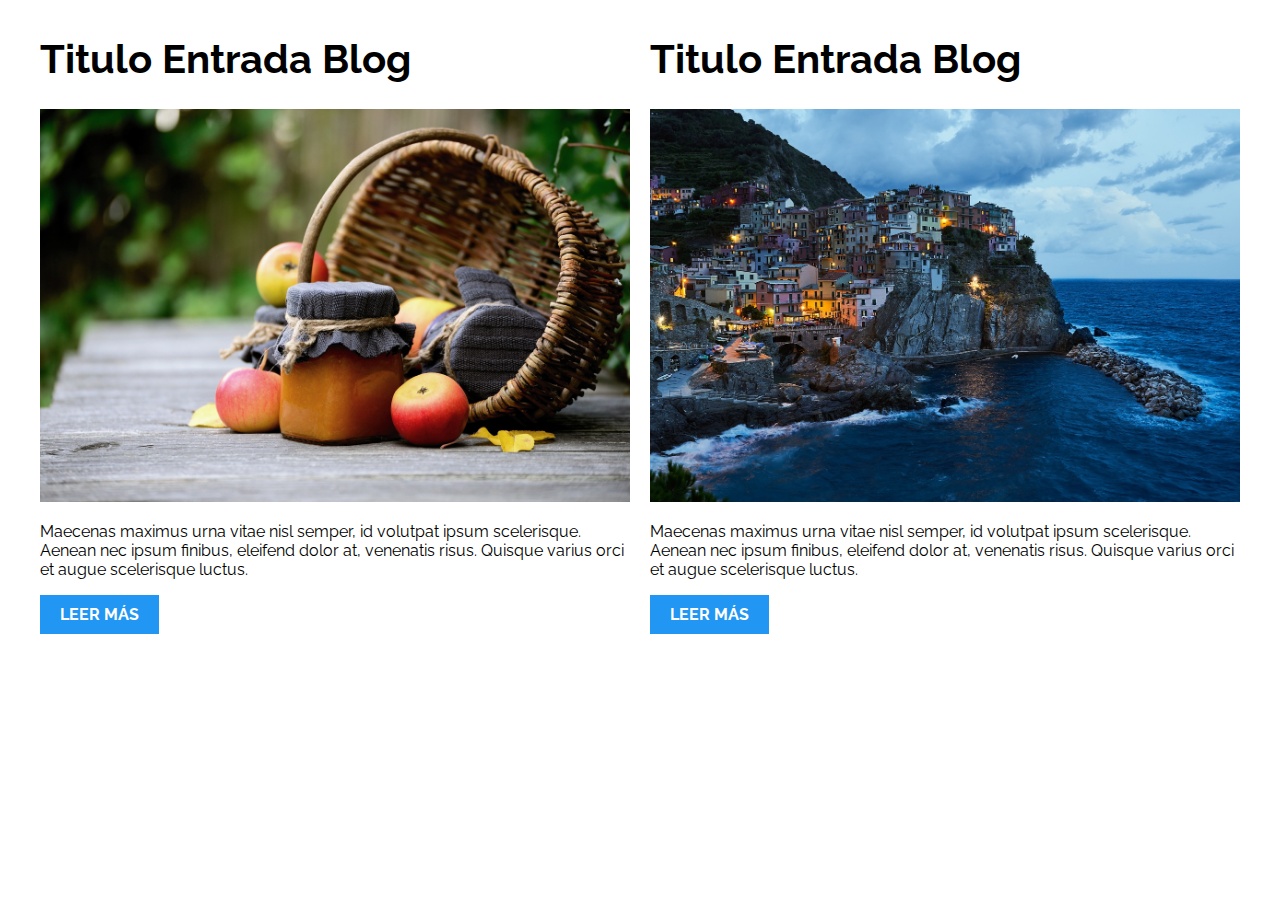
<file: 01-2columnas_iguales_css_grid/index.html>
<!DOCTYPE html>
<html>

<head>
    <meta charset="utf-8">
    <title>Patrones Responsive Web Design - 2 Columnas</title>
    <link rel="stylesheet" href="https://necolas.github.io/normalize.css/8.0.1/normalize.css">
    <link href="https://fonts.googleapis.com/css?family=Raleway:400,700,900" rel="stylesheet">
    <link rel="stylesheet" href="css/styles.css">
    <meta name="viewport" content="width=device-width, initial-scale=1">
</head>

<body>

    <div class="contenedor dos-col">
        <article class="entrada-blog">
            <h1>Titulo Entrada Blog</h1>
            <img src="img/imagen1.jpg">
            <p>Maecenas maximus urna vitae nisl semper, id volutpat ipsum scelerisque. Aenean nec ipsum finibus, eleifend dolor at, venenatis risus. Quisque varius orci et augue scelerisque luctus.</p>
            <a href="#">Leer más</a>
        </article>
        <article class="entrada-blog">
            <h1>Titulo Entrada Blog</h1>
            <img src="img/imagen2.jpg">
            <p>Maecenas maximus urna vitae nisl semper, id volutpat ipsum scelerisque. Aenean nec ipsum finibus, eleifend dolor at, venenatis risus. Quisque varius orci et augue scelerisque luctus.</p>
            <a href="#">Leer más</a>
        </article>
    </div>

</body>

</html>
</file>
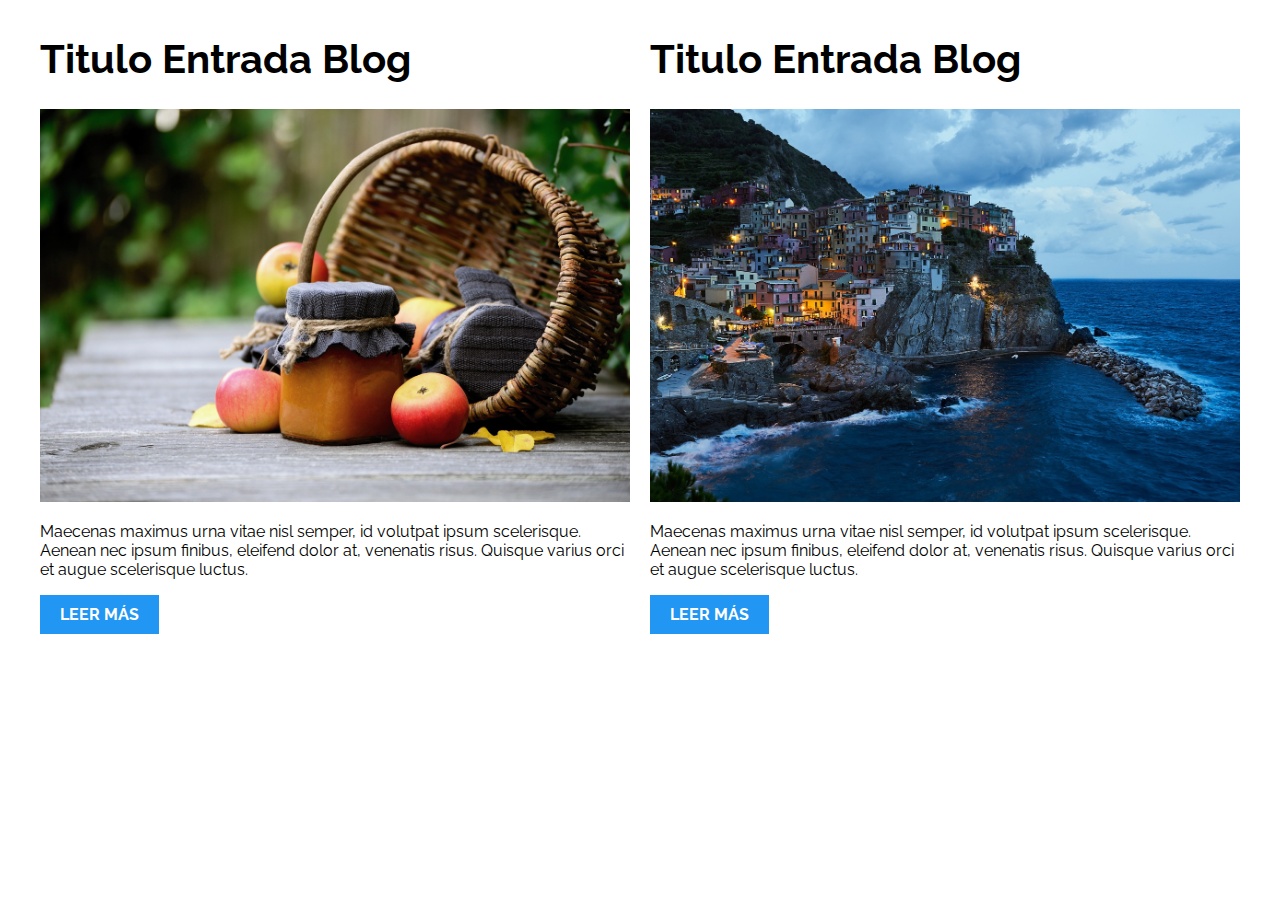
<file: 02-2columnas_iguales_flexbox/index.html>
<!DOCTYPE html>
<html>

<head>
    <meta charset="utf-8">
    <title>Patrones Responsive Web Design - 2 Columnas</title>
    <link rel="stylesheet" href="https://necolas.github.io/normalize.css/8.0.1/normalize.css">
    <link href="https://fonts.googleapis.com/css?family=Raleway:400,700,900" rel="stylesheet">
    <link rel="stylesheet" href="css/styles.css">
    <meta name="viewport" content="width=device-width, initial-scale=1">
</head>

<body>
    <div class="contenedor dos-col">
        <article class="entrada-blog">
            <h1>Titulo Entrada Blog</h1>
            <img src="img/imagen1.jpg">
            <p>Maecenas maximus urna vitae nisl semper, id volutpat ipsum scelerisque. Aenean nec ipsum finibus, eleifend dolor at, venenatis risus. Quisque varius orci et augue scelerisque luctus.</p>
            <a href="#">Leer más</a>
        </article>
        <article class="entrada-blog">
            <h1>Titulo Entrada Blog</h1>
            <img src="img/imagen2.jpg">
            <p>Maecenas maximus urna vitae nisl semper, id volutpat ipsum scelerisque. Aenean nec ipsum finibus, eleifend dolor at, venenatis risus. Quisque varius orci et augue scelerisque luctus.</p>
            <a href="#">Leer más</a>
        </article>
    </div>

</body>

</html>
</file>
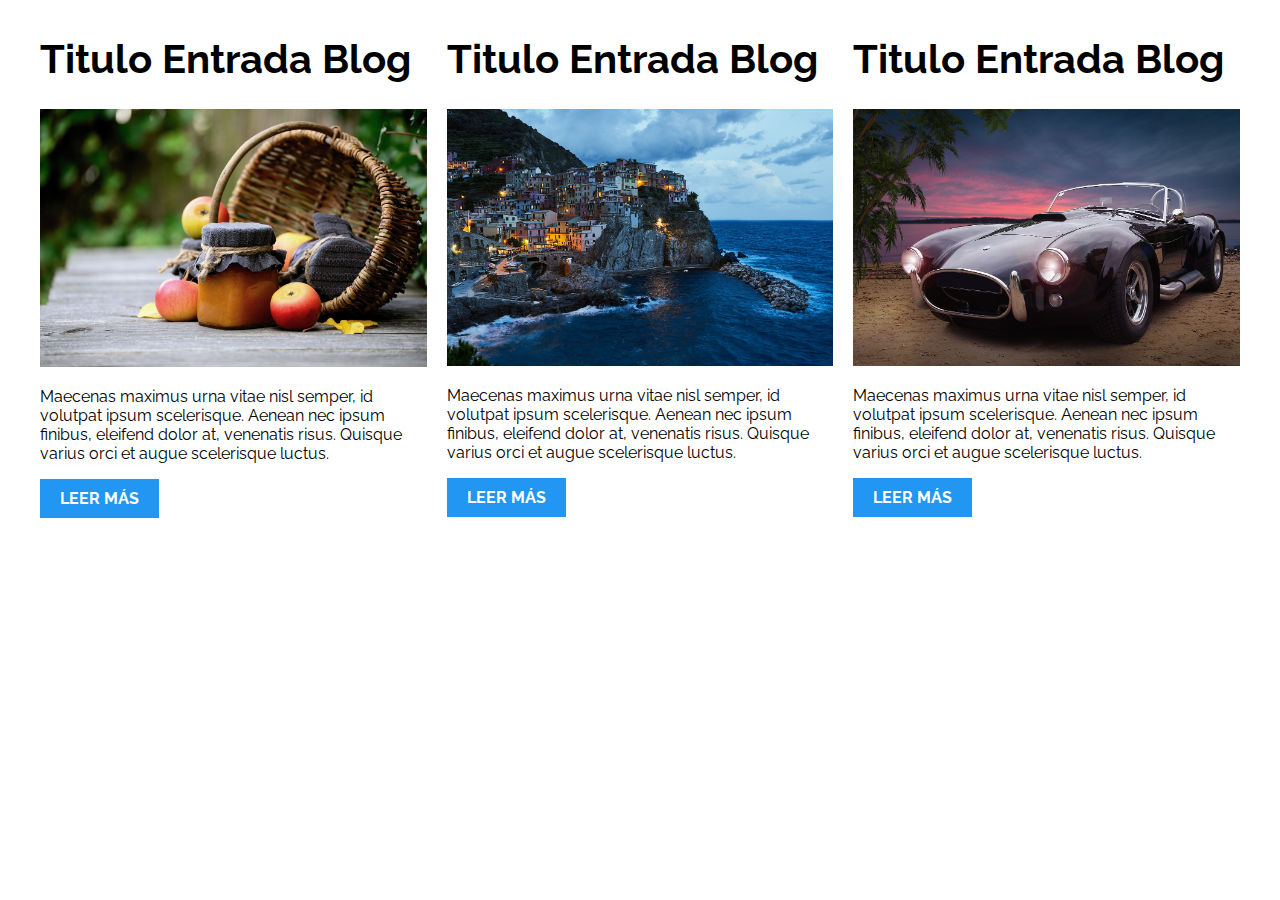
<file: 03-3columnas_iguales_css_grid/index.html>
<!DOCTYPE html>
<html>

<head>
    <meta charset="utf-8">
    <title>Patrones Responsive Web Design - 3 Columnas Iguales</title>
    <link rel="stylesheet" href="https://necolas.github.io/normalize.css/8.0.1/normalize.css">
    <link href="https://fonts.googleapis.com/css?family=Raleway:400,700,900" rel="stylesheet">
    <link rel="stylesheet" href="css/styles.css">
    <meta name="viewport" content="width=device-width, initial-scale=1">
</head>

<body>

    <div class="contenedor tres-cols">
        <article class="entrada-blog">
            <h1>Titulo Entrada Blog</h1>
            <img src="img/imagen1.jpg">
            <p>Maecenas maximus urna vitae nisl semper, id volutpat ipsum scelerisque. Aenean nec ipsum finibus, eleifend dolor at, venenatis risus. Quisque varius orci et augue scelerisque luctus.</p>
            <a href="#">Leer más</a>
        </article>

        <article class="entrada-blog">
            <h1>Titulo Entrada Blog</h1>
            <img src="img/imagen2.jpg">

            <p>Maecenas maximus urna vitae nisl semper, id volutpat ipsum scelerisque. Aenean nec ipsum finibus, eleifend dolor at, venenatis risus. Quisque varius orci et augue scelerisque luctus.</p>
            <a href="#">Leer más</a>
        </article>

        <article class="entrada-blog">
            <h1>Titulo Entrada Blog</h1>
            <img src="img/imagen3.jpg">

            <p>Maecenas maximus urna vitae nisl semper, id volutpat ipsum scelerisque. Aenean nec ipsum finibus, eleifend dolor at, venenatis risus. Quisque varius orci et augue scelerisque luctus.</p>
            <a href="#">Leer más</a>
        </article>
    </div>

</body>

</html>
</file>
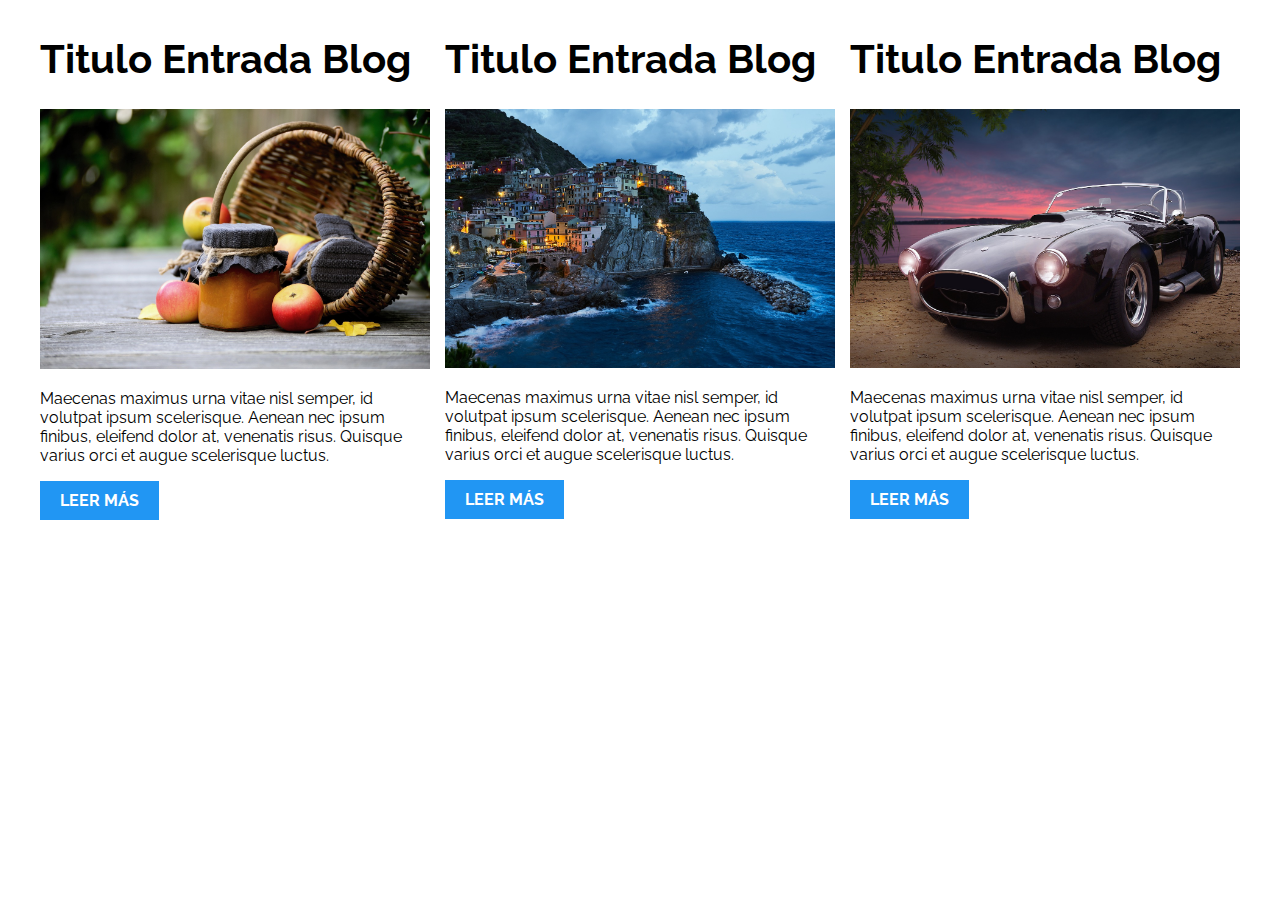
<file: 04-3columnas_iguales_flexbox/index.html>
<!DOCTYPE html>
<html>

<head>
    <meta charset="utf-8">
    <title>Patrones Responsive Web Design - 3 Columnas Iguales</title>
    <link rel="stylesheet" href="https://necolas.github.io/normalize.css/8.0.1/normalize.css">
    <link href="https://fonts.googleapis.com/css?family=Raleway:400,700,900" rel="stylesheet">
    <link rel="stylesheet" href="css/styles.css">
    <meta name="viewport" content="width=device-width, initial-scale=1">
</head>

<body>

    <div class="contenedor tres-col">
        <article class="entrada-blog">
            <h1>Titulo Entrada Blog</h1>
            <img src="img/imagen1.jpg">
            <p>Maecenas maximus urna vitae nisl semper, id volutpat ipsum scelerisque. Aenean nec ipsum finibus, eleifend dolor at, venenatis risus. Quisque varius orci et augue scelerisque luctus.</p>
            <a href="#">Leer más</a>
        </article>

        <article class="entrada-blog">
            <h1>Titulo Entrada Blog</h1>
            <img src="img/imagen2.jpg">

            <p>Maecenas maximus urna vitae nisl semper, id volutpat ipsum scelerisque. Aenean nec ipsum finibus, eleifend dolor at, venenatis risus. Quisque varius orci et augue scelerisque luctus.</p>
            <a href="#">Leer más</a>
        </article>

        <article class="entrada-blog">
            <h1>Titulo Entrada Blog</h1>
            <img src="img/imagen3.jpg">

            <p>Maecenas maximus urna vitae nisl semper, id volutpat ipsum scelerisque. Aenean nec ipsum finibus, eleifend dolor at, venenatis risus. Quisque varius orci et augue scelerisque luctus.</p>
            <a href="#">Leer más</a>
        </article>
    </div>
</body>

</html>
</file>
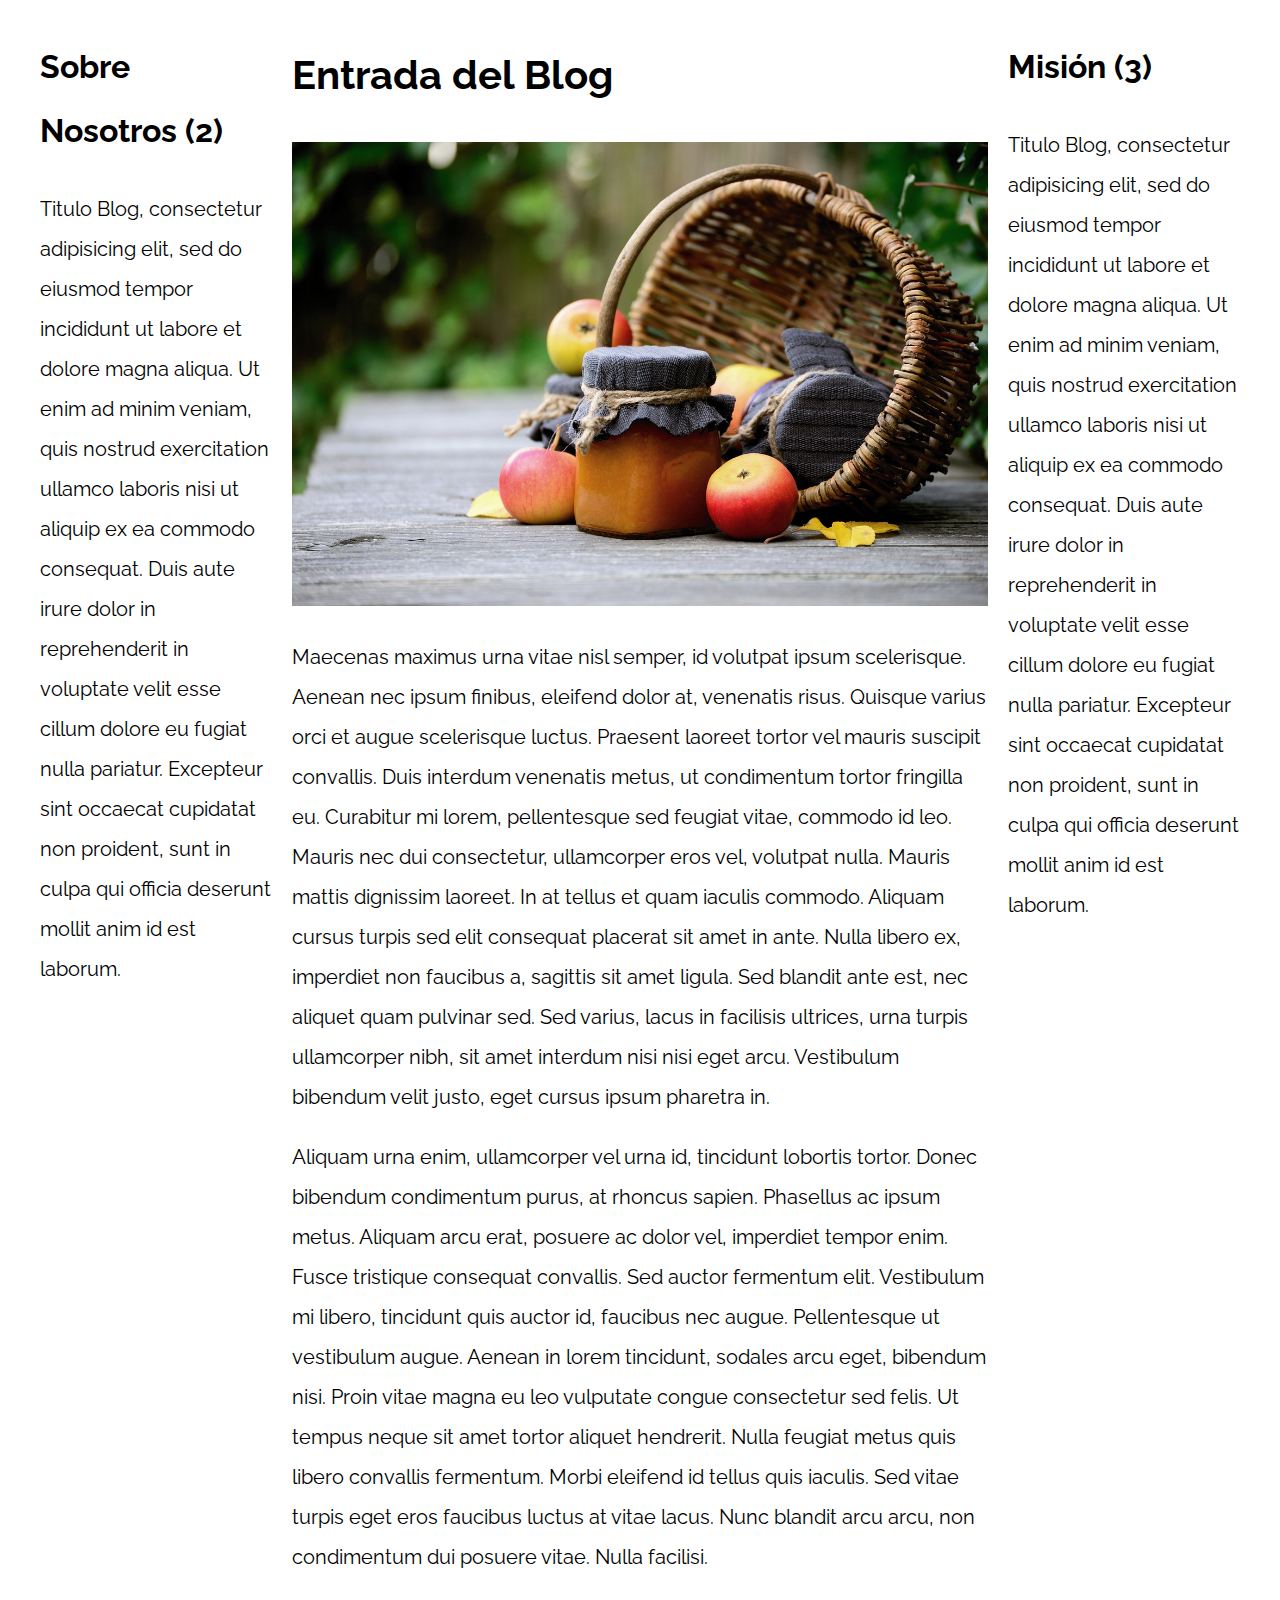
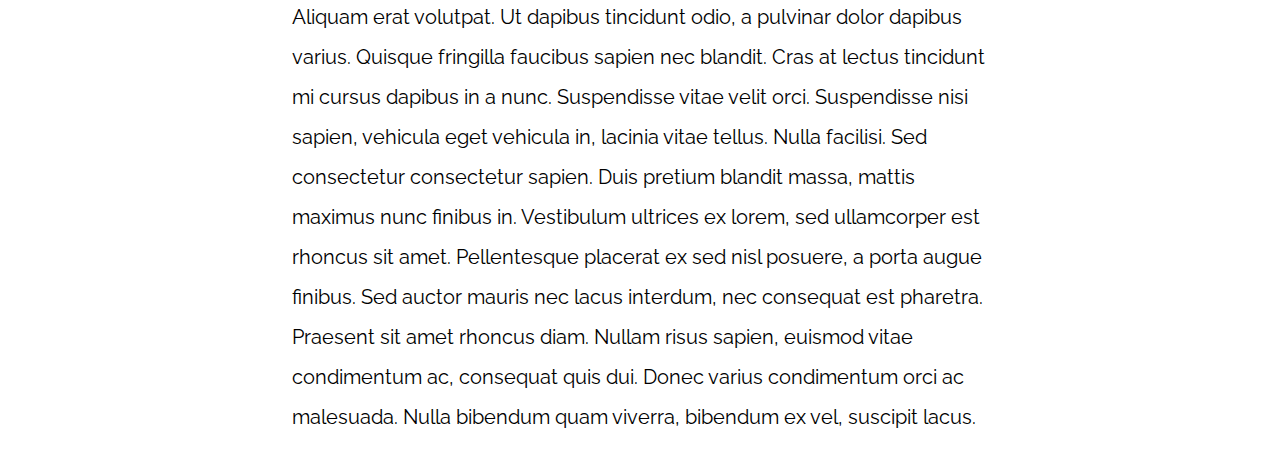
<file: 05-3columnas_css_grid/index.html>
<!DOCTYPE html>
<html>

<head>
    <meta charset="utf-8">
    <title>Patrones Responsive Web Design</title>
    <link rel="stylesheet" href="https://necolas.github.io/normalize.css/8.0.1/normalize.css">
    <link href="https://fonts.googleapis.com/css?family=Raleway:400,700,900" rel="stylesheet">
    <link rel="stylesheet" href="css/styles.css">
    <meta name="viewport" content="width=device-width, initial-scale=1">
</head>

<body>

    <div class="contenedor contenedor-grid">
        <main class="contenido-principal">
            <article>
                <h1>Entrada del Blog</h1>
                <img src="img/imagen1.jpg">

                <p>Maecenas maximus urna vitae nisl semper, id volutpat ipsum scelerisque. Aenean nec ipsum finibus, eleifend dolor at, venenatis risus. Quisque varius orci et augue scelerisque luctus. Praesent laoreet tortor vel mauris suscipit convallis.
                    Duis interdum venenatis metus, ut condimentum tortor fringilla eu. Curabitur mi lorem, pellentesque sed feugiat vitae, commodo id leo. Mauris nec dui consectetur, ullamcorper eros vel, volutpat nulla. Mauris mattis dignissim laoreet.
                    In at tellus et quam iaculis commodo. Aliquam cursus turpis sed elit consequat placerat sit amet in ante. Nulla libero ex, imperdiet non faucibus a, sagittis sit amet ligula. Sed blandit ante est, nec aliquet quam pulvinar sed. Sed
                    varius, lacus in facilisis ultrices, urna turpis ullamcorper nibh, sit amet interdum nisi nisi eget arcu. Vestibulum bibendum velit justo, eget cursus ipsum pharetra in.</p>

                <p>Aliquam urna enim, ullamcorper vel urna id, tincidunt lobortis tortor. Donec bibendum condimentum purus, at rhoncus sapien. Phasellus ac ipsum metus. Aliquam arcu erat, posuere ac dolor vel, imperdiet tempor enim. Fusce tristique consequat
                    convallis. Sed auctor fermentum elit. Vestibulum mi libero, tincidunt quis auctor id, faucibus nec augue. Pellentesque ut vestibulum augue. Aenean in lorem tincidunt, sodales arcu eget, bibendum nisi. Proin vitae magna eu leo vulputate
                    congue consectetur sed felis. Ut tempus neque sit amet tortor aliquet hendrerit. Nulla feugiat metus quis libero convallis fermentum. Morbi eleifend id tellus quis iaculis. Sed vitae turpis eget eros faucibus luctus at vitae lacus.
                    Nunc blandit arcu arcu, non condimentum dui posuere vitae. Nulla facilisi.</p>

                <p>Aliquam erat volutpat. Ut dapibus tincidunt odio, a pulvinar dolor dapibus varius. Quisque fringilla faucibus sapien nec blandit. Cras at lectus tincidunt mi cursus dapibus in a nunc. Suspendisse vitae velit orci. Suspendisse nisi sapien,
                    vehicula eget vehicula in, lacinia vitae tellus. Nulla facilisi. Sed consectetur consectetur sapien. Duis pretium blandit massa, mattis maximus nunc finibus in. Vestibulum ultrices ex lorem, sed ullamcorper est rhoncus sit amet. Pellentesque
                    placerat ex sed nisl posuere, a porta augue finibus. Sed auctor mauris nec lacus interdum, nec consequat est pharetra. Praesent sit amet rhoncus diam. Nullam risus sapien, euismod vitae condimentum ac, consequat quis dui. Donec varius
                    condimentum orci ac malesuada. Nulla bibendum quam viverra, bibendum ex vel, suscipit lacus.</p>

            </article>
        </main>

        <aside class="side-1">
            <h2>Sobre Nosotros (2)</h2>
            <p>Titulo Blog, consectetur adipisicing elit, sed do eiusmod tempor incididunt ut labore et dolore magna aliqua. Ut enim ad minim veniam, quis nostrud exercitation ullamco laboris nisi ut aliquip ex ea commodo consequat. Duis aute irure dolor
                in reprehenderit in voluptate velit esse cillum dolore eu fugiat nulla pariatur. Excepteur sint occaecat cupidatat non proident, sunt in culpa qui officia deserunt mollit anim id est laborum.</p>
        </aside>
        <aside class="side-2">
            <h2>Misión (3)</h2>
            <p>Titulo Blog, consectetur adipisicing elit, sed do eiusmod tempor incididunt ut labore et dolore magna aliqua. Ut enim ad minim veniam, quis nostrud exercitation ullamco laboris nisi ut aliquip ex ea commodo consequat. Duis aute irure dolor
                in reprehenderit in voluptate velit esse cillum dolore eu fugiat nulla pariatur. Excepteur sint occaecat cupidatat non proident, sunt in culpa qui officia deserunt mollit anim id est laborum.</p>
        </aside>
    </div>

</body>

</html>
</file>
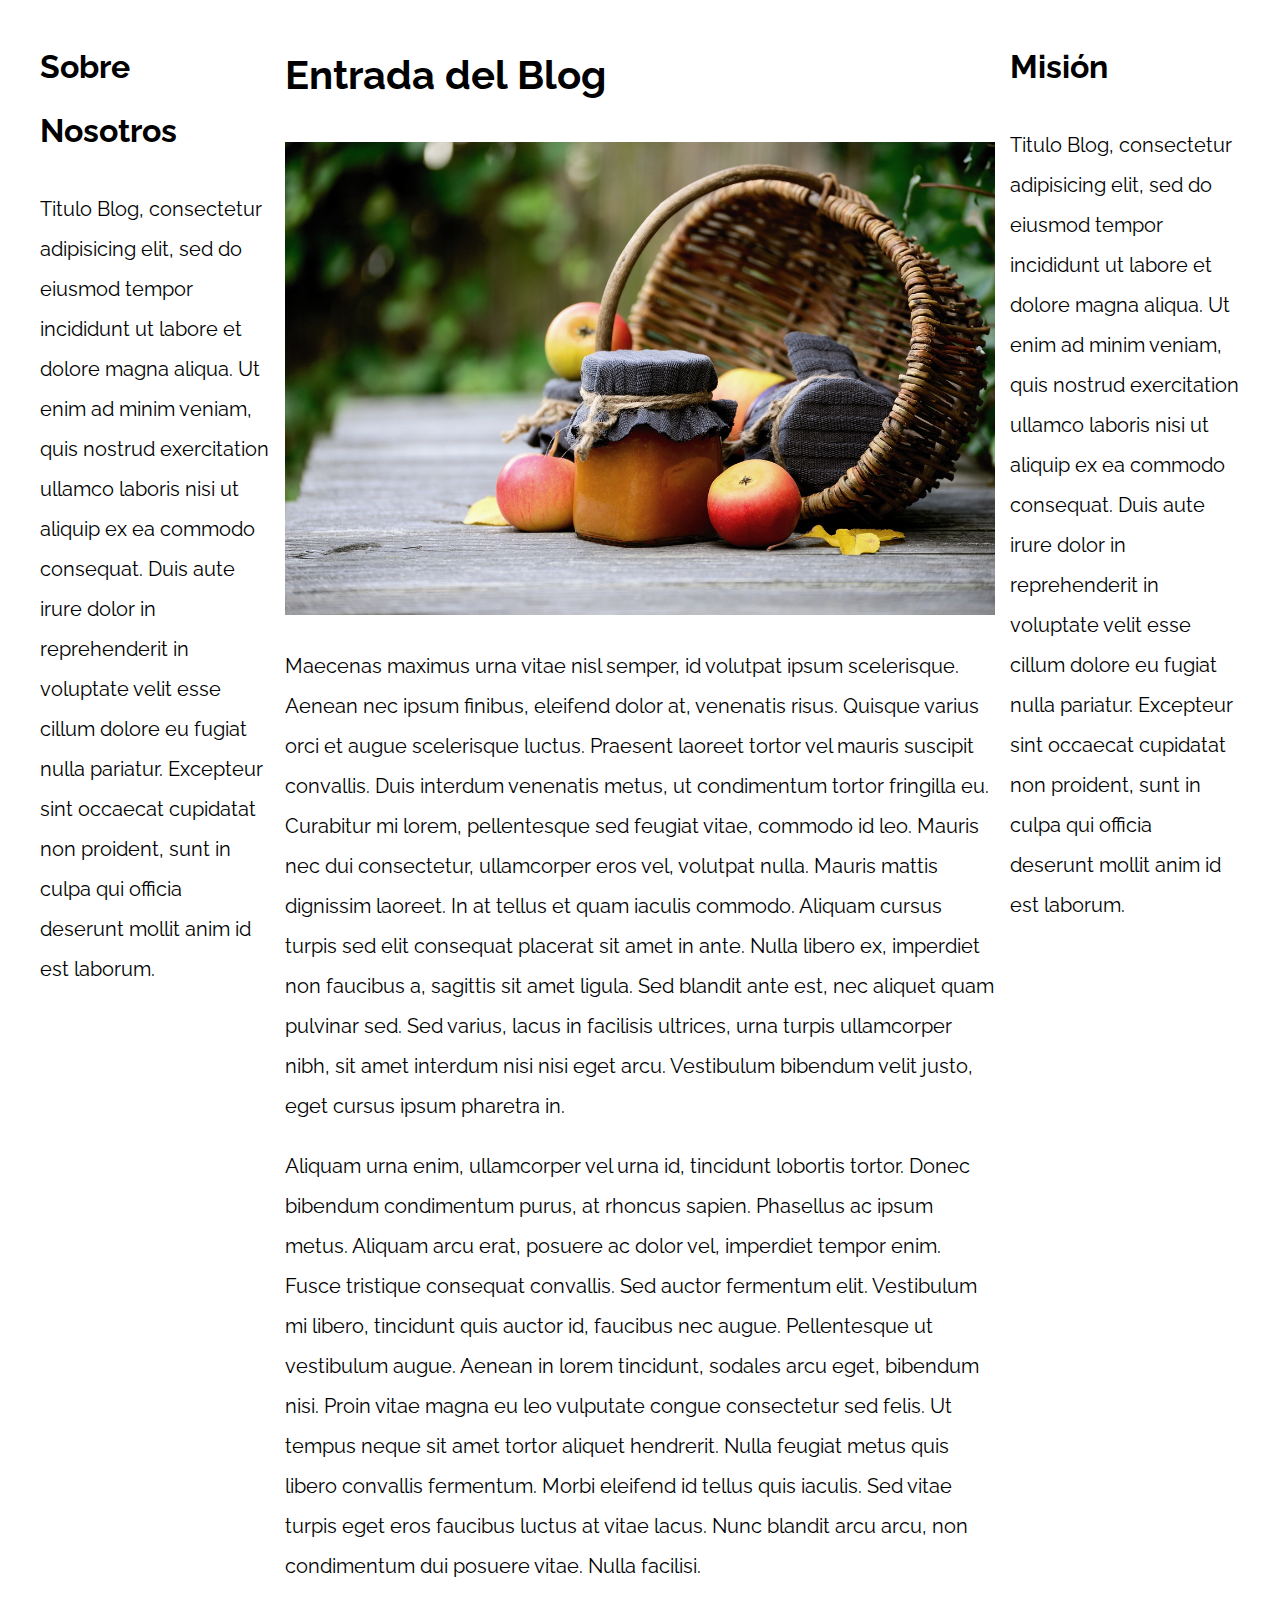
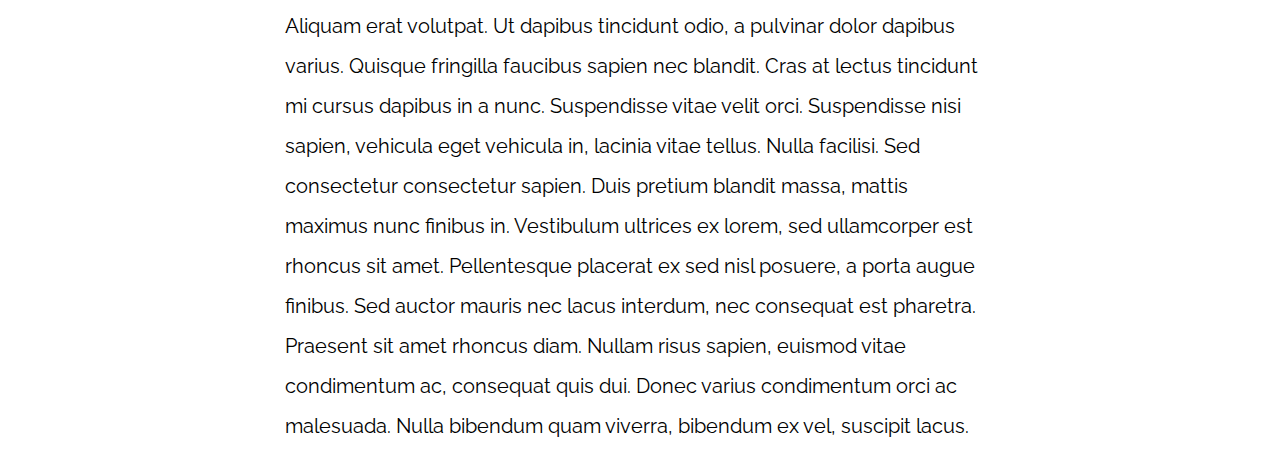
<file: 06-3columnas_flexbox/index.html>
<!DOCTYPE html>
<html>

<head>
    <meta charset="utf-8">
    <title>Patrones Responsive Web Design</title>
    <link rel="stylesheet" href="https://necolas.github.io/normalize.css/8.0.1/normalize.css">
    <link href="https://fonts.googleapis.com/css?family=Raleway:400,700,900" rel="stylesheet">
    <link rel="stylesheet" href="css/styles.css">
    <meta name="viewport" content="width=device-width, initial-scale=1">
</head>

<body>

    <div class="contenedor contenedor-flex">
        <main class="contenido-principal">
            <article>
                <h1>Entrada del Blog</h1>
                <img src="img/imagen1.jpg">

                <p>Maecenas maximus urna vitae nisl semper, id volutpat ipsum scelerisque. Aenean nec ipsum finibus, eleifend dolor at, venenatis risus. Quisque varius orci et augue scelerisque luctus. Praesent laoreet tortor vel mauris suscipit convallis.
                    Duis interdum venenatis metus, ut condimentum tortor fringilla eu. Curabitur mi lorem, pellentesque sed feugiat vitae, commodo id leo. Mauris nec dui consectetur, ullamcorper eros vel, volutpat nulla. Mauris mattis dignissim laoreet.
                    In at tellus et quam iaculis commodo. Aliquam cursus turpis sed elit consequat placerat sit amet in ante. Nulla libero ex, imperdiet non faucibus a, sagittis sit amet ligula. Sed blandit ante est, nec aliquet quam pulvinar sed. Sed
                    varius, lacus in facilisis ultrices, urna turpis ullamcorper nibh, sit amet interdum nisi nisi eget arcu. Vestibulum bibendum velit justo, eget cursus ipsum pharetra in.</p>

                <p>Aliquam urna enim, ullamcorper vel urna id, tincidunt lobortis tortor. Donec bibendum condimentum purus, at rhoncus sapien. Phasellus ac ipsum metus. Aliquam arcu erat, posuere ac dolor vel, imperdiet tempor enim. Fusce tristique consequat
                    convallis. Sed auctor fermentum elit. Vestibulum mi libero, tincidunt quis auctor id, faucibus nec augue. Pellentesque ut vestibulum augue. Aenean in lorem tincidunt, sodales arcu eget, bibendum nisi. Proin vitae magna eu leo vulputate
                    congue consectetur sed felis. Ut tempus neque sit amet tortor aliquet hendrerit. Nulla feugiat metus quis libero convallis fermentum. Morbi eleifend id tellus quis iaculis. Sed vitae turpis eget eros faucibus luctus at vitae lacus.
                    Nunc blandit arcu arcu, non condimentum dui posuere vitae. Nulla facilisi.</p>

                <p>Aliquam erat volutpat. Ut dapibus tincidunt odio, a pulvinar dolor dapibus varius. Quisque fringilla faucibus sapien nec blandit. Cras at lectus tincidunt mi cursus dapibus in a nunc. Suspendisse vitae velit orci. Suspendisse nisi sapien,
                    vehicula eget vehicula in, lacinia vitae tellus. Nulla facilisi. Sed consectetur consectetur sapien. Duis pretium blandit massa, mattis maximus nunc finibus in. Vestibulum ultrices ex lorem, sed ullamcorper est rhoncus sit amet. Pellentesque
                    placerat ex sed nisl posuere, a porta augue finibus. Sed auctor mauris nec lacus interdum, nec consequat est pharetra. Praesent sit amet rhoncus diam. Nullam risus sapien, euismod vitae condimentum ac, consequat quis dui. Donec varius
                    condimentum orci ac malesuada. Nulla bibendum quam viverra, bibendum ex vel, suscipit lacus.</p>

            </article>
        </main>

        <aside class="aside-1 sidebar">
            <h2>Sobre Nosotros</h2>
            <p>Titulo Blog, consectetur adipisicing elit, sed do eiusmod tempor incididunt ut labore et dolore magna aliqua. Ut enim ad minim veniam, quis nostrud exercitation ullamco laboris nisi ut aliquip ex ea commodo consequat. Duis aute irure dolor
                in reprehenderit in voluptate velit esse cillum dolore eu fugiat nulla pariatur. Excepteur sint occaecat cupidatat non proident, sunt in culpa qui officia deserunt mollit anim id est laborum.</p>
        </aside>
        <aside class="aside-2 sidebar">
            <h2>Misión</h2>
            <p>Titulo Blog, consectetur adipisicing elit, sed do eiusmod tempor incididunt ut labore et dolore magna aliqua. Ut enim ad minim veniam, quis nostrud exercitation ullamco laboris nisi ut aliquip ex ea commodo consequat. Duis aute irure dolor
                in reprehenderit in voluptate velit esse cillum dolore eu fugiat nulla pariatur. Excepteur sint occaecat cupidatat non proident, sunt in culpa qui officia deserunt mollit anim id est laborum.</p>
        </aside>
    </div>

</body>

</html>
</file>
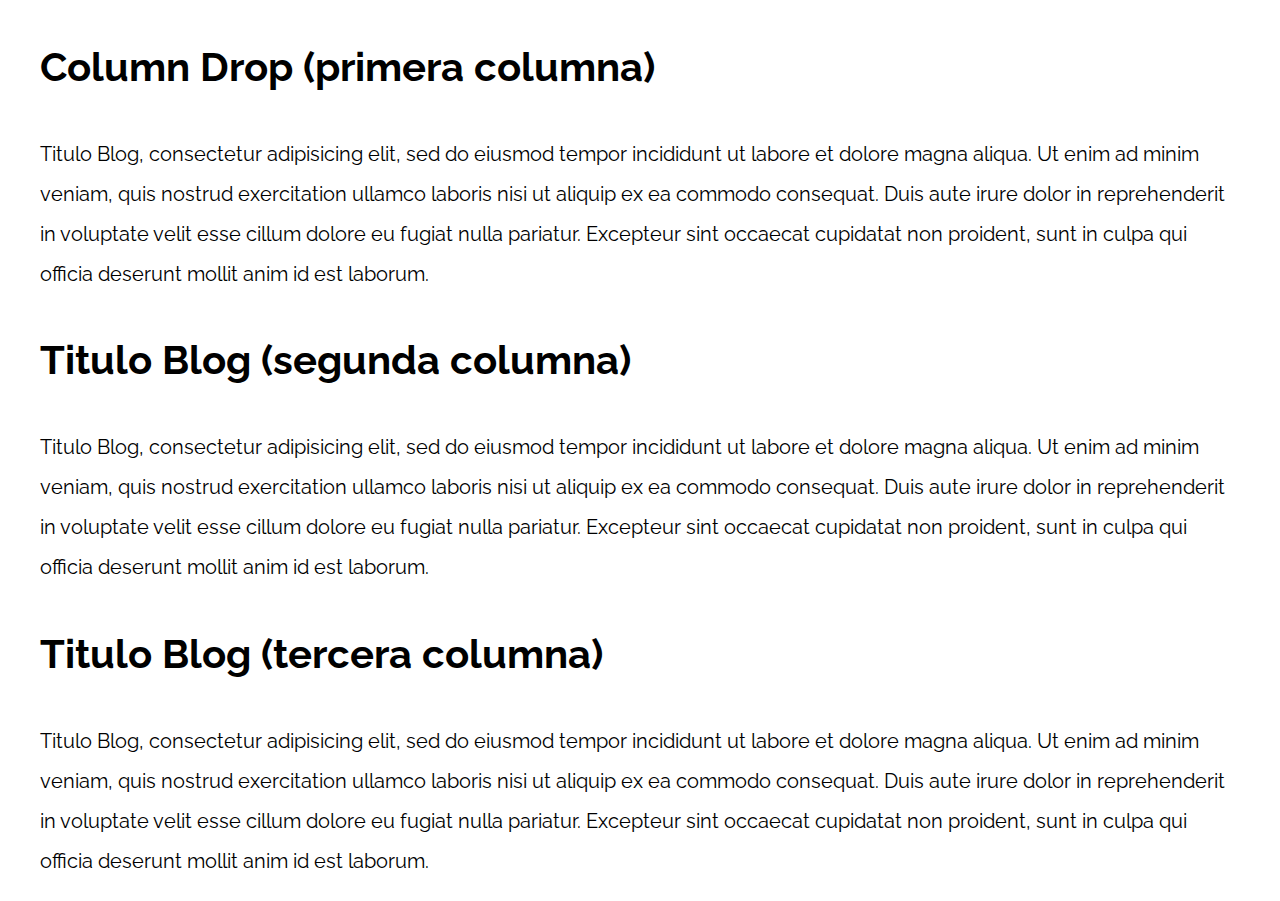
<file: 07-column_drop_css_grid/index.html>
<!DOCTYPE html>
<html>

<head>
    <meta charset="utf-8">
    <title>Patrones Responsive Web Design</title>
    <link rel="stylesheet" href="https://necolas.github.io/normalize.css/8.0.1/normalize.css">
    <link href="https://fonts.googleapis.com/css?family=Raleway:400,700,900" rel="stylesheet">
    <link rel="stylesheet" href="css/styles.css">
    <meta name="viewport" content="width=device-width, initial-scale=1">
</head>

<body>

    <div class="contenedor">
        <main>
            <h1>Column Drop (primera columna)</h1>
            <p>
                Titulo Blog, consectetur adipisicing elit, sed do eiusmod tempor incididunt ut labore et dolore magna aliqua. Ut enim ad minim veniam, quis nostrud exercitation ullamco laboris nisi ut aliquip ex ea commodo consequat. Duis aute irure dolor in reprehenderit
                in voluptate velit esse cillum dolore eu fugiat nulla pariatur. Excepteur sint occaecat cupidatat non proident, sunt in culpa qui officia deserunt mollit anim id est laborum.
            </p>
        </main>

        <aside>
            <h1>Titulo Blog (segunda columna)</h1>
            <p>
                Titulo Blog, consectetur adipisicing elit, sed do eiusmod tempor incididunt ut labore et dolore magna aliqua. Ut enim ad minim veniam, quis nostrud exercitation ullamco laboris nisi ut aliquip ex ea commodo consequat. Duis aute irure dolor in reprehenderit
                in voluptate velit esse cillum dolore eu fugiat nulla pariatur. Excepteur sint occaecat cupidatat non proident, sunt in culpa qui officia deserunt mollit anim id est laborum.
            </p>
        </aside>

        <aside>
            <h1>Titulo Blog (tercera columna)</h1>
            <p>
                Titulo Blog, consectetur adipisicing elit, sed do eiusmod tempor incididunt ut labore et dolore magna aliqua. Ut enim ad minim veniam, quis nostrud exercitation ullamco laboris nisi ut aliquip ex ea commodo consequat. Duis aute irure dolor in reprehenderit
                in voluptate velit esse cillum dolore eu fugiat nulla pariatur. Excepteur sint occaecat cupidatat non proident, sunt in culpa qui officia deserunt mollit anim id est laborum.
            </p>
        </aside>
    </div>

</body>

</html>
</file>
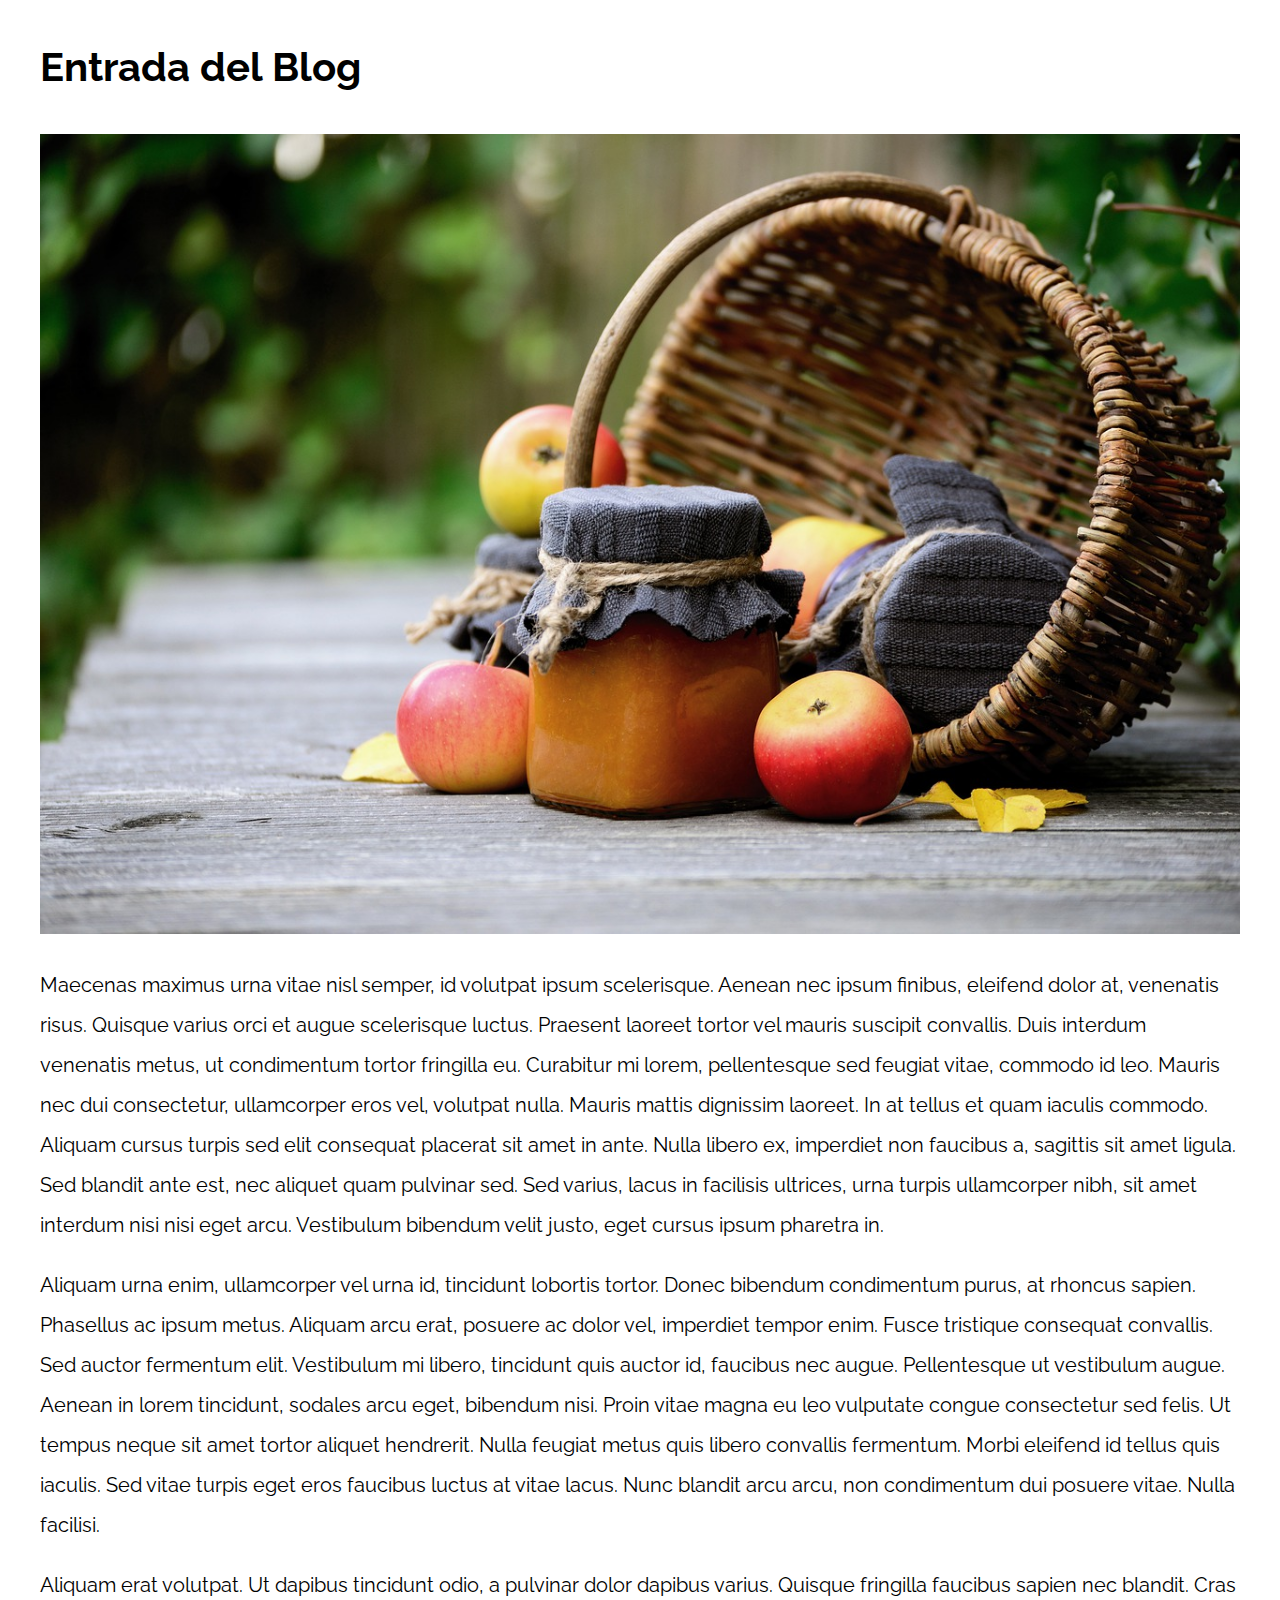
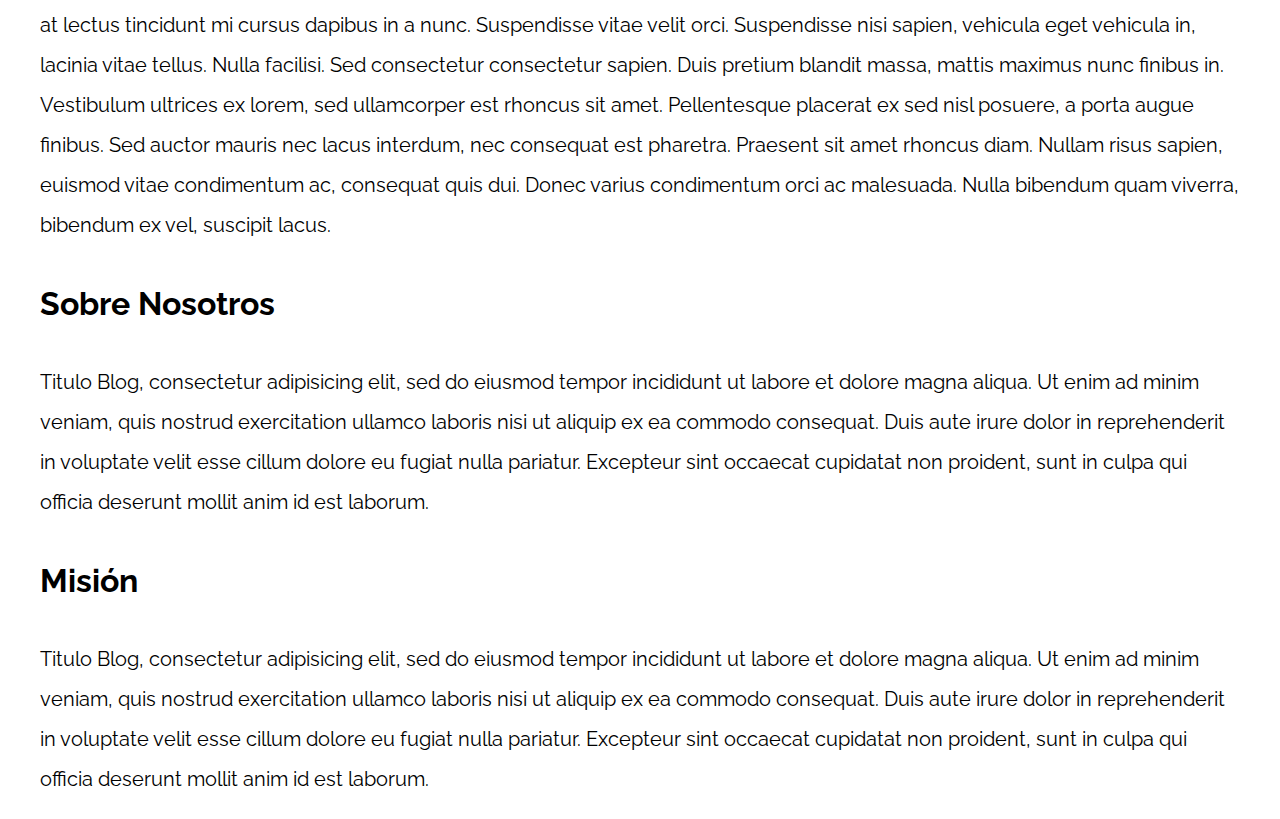
<file: 09-con_sidebar_css_grid/index.html>
<!DOCTYPE html>
<html>

<head>
    <meta charset="utf-8">
    <title>Patrones Responsive Web Design</title>
    <link rel="stylesheet" href="https://necolas.github.io/normalize.css/8.0.1/normalize.css">
    <link href="https://fonts.googleapis.com/css?family=Raleway:400,700,900" rel="stylesheet">
    <link rel="stylesheet" href="css/styles.css">
    <meta name="viewport" content="width=device-width, initial-scale=1">
</head>

<body>

    <div class="contenedor">
        <article>
            <h1>Entrada del Blog</h1>
            <img src="img/imagen1.jpg">

            <p>Maecenas maximus urna vitae nisl semper, id volutpat ipsum scelerisque. Aenean nec ipsum finibus, eleifend dolor at, venenatis risus. Quisque varius orci et augue scelerisque luctus. Praesent laoreet tortor vel mauris suscipit convallis. Duis
                interdum venenatis metus, ut condimentum tortor fringilla eu. Curabitur mi lorem, pellentesque sed feugiat vitae, commodo id leo. Mauris nec dui consectetur, ullamcorper eros vel, volutpat nulla. Mauris mattis dignissim laoreet. In at
                tellus et quam iaculis commodo. Aliquam cursus turpis sed elit consequat placerat sit amet in ante. Nulla libero ex, imperdiet non faucibus a, sagittis sit amet ligula. Sed blandit ante est, nec aliquet quam pulvinar sed. Sed varius, lacus
                in facilisis ultrices, urna turpis ullamcorper nibh, sit amet interdum nisi nisi eget arcu. Vestibulum bibendum velit justo, eget cursus ipsum pharetra in.</p>

            <p>Aliquam urna enim, ullamcorper vel urna id, tincidunt lobortis tortor. Donec bibendum condimentum purus, at rhoncus sapien. Phasellus ac ipsum metus. Aliquam arcu erat, posuere ac dolor vel, imperdiet tempor enim. Fusce tristique consequat
                convallis. Sed auctor fermentum elit. Vestibulum mi libero, tincidunt quis auctor id, faucibus nec augue. Pellentesque ut vestibulum augue. Aenean in lorem tincidunt, sodales arcu eget, bibendum nisi. Proin vitae magna eu leo vulputate
                congue consectetur sed felis. Ut tempus neque sit amet tortor aliquet hendrerit. Nulla feugiat metus quis libero convallis fermentum. Morbi eleifend id tellus quis iaculis. Sed vitae turpis eget eros faucibus luctus at vitae lacus. Nunc
                blandit arcu arcu, non condimentum dui posuere vitae. Nulla facilisi.</p>

            <p>Aliquam erat volutpat. Ut dapibus tincidunt odio, a pulvinar dolor dapibus varius. Quisque fringilla faucibus sapien nec blandit. Cras at lectus tincidunt mi cursus dapibus in a nunc. Suspendisse vitae velit orci. Suspendisse nisi sapien,
                vehicula eget vehicula in, lacinia vitae tellus. Nulla facilisi. Sed consectetur consectetur sapien. Duis pretium blandit massa, mattis maximus nunc finibus in. Vestibulum ultrices ex lorem, sed ullamcorper est rhoncus sit amet. Pellentesque
                placerat ex sed nisl posuere, a porta augue finibus. Sed auctor mauris nec lacus interdum, nec consequat est pharetra. Praesent sit amet rhoncus diam. Nullam risus sapien, euismod vitae condimentum ac, consequat quis dui. Donec varius
                condimentum orci ac malesuada. Nulla bibendum quam viverra, bibendum ex vel, suscipit lacus.</p>
        </article>
        <aside>
            <h2>Sobre Nosotros</h2>
            <p>Titulo Blog, consectetur adipisicing elit, sed do eiusmod tempor incididunt ut labore et dolore magna aliqua. Ut enim ad minim veniam, quis nostrud exercitation ullamco laboris nisi ut aliquip ex ea commodo consequat. Duis aute irure dolor
                in reprehenderit in voluptate velit esse cillum dolore eu fugiat nulla pariatur. Excepteur sint occaecat cupidatat non proident, sunt in culpa qui officia deserunt mollit anim id est laborum.</p>


            <h2>Misión</h2>
            <p>Titulo Blog, consectetur adipisicing elit, sed do eiusmod tempor incididunt ut labore et dolore magna aliqua. Ut enim ad minim veniam, quis nostrud exercitation ullamco laboris nisi ut aliquip ex ea commodo consequat. Duis aute irure dolor
                in reprehenderit in voluptate velit esse cillum dolore eu fugiat nulla pariatur. Excepteur sint occaecat cupidatat non proident, sunt in culpa qui officia deserunt mollit anim id est laborum.</p>
        </aside>
    </div>

</body>

</html>
</file>
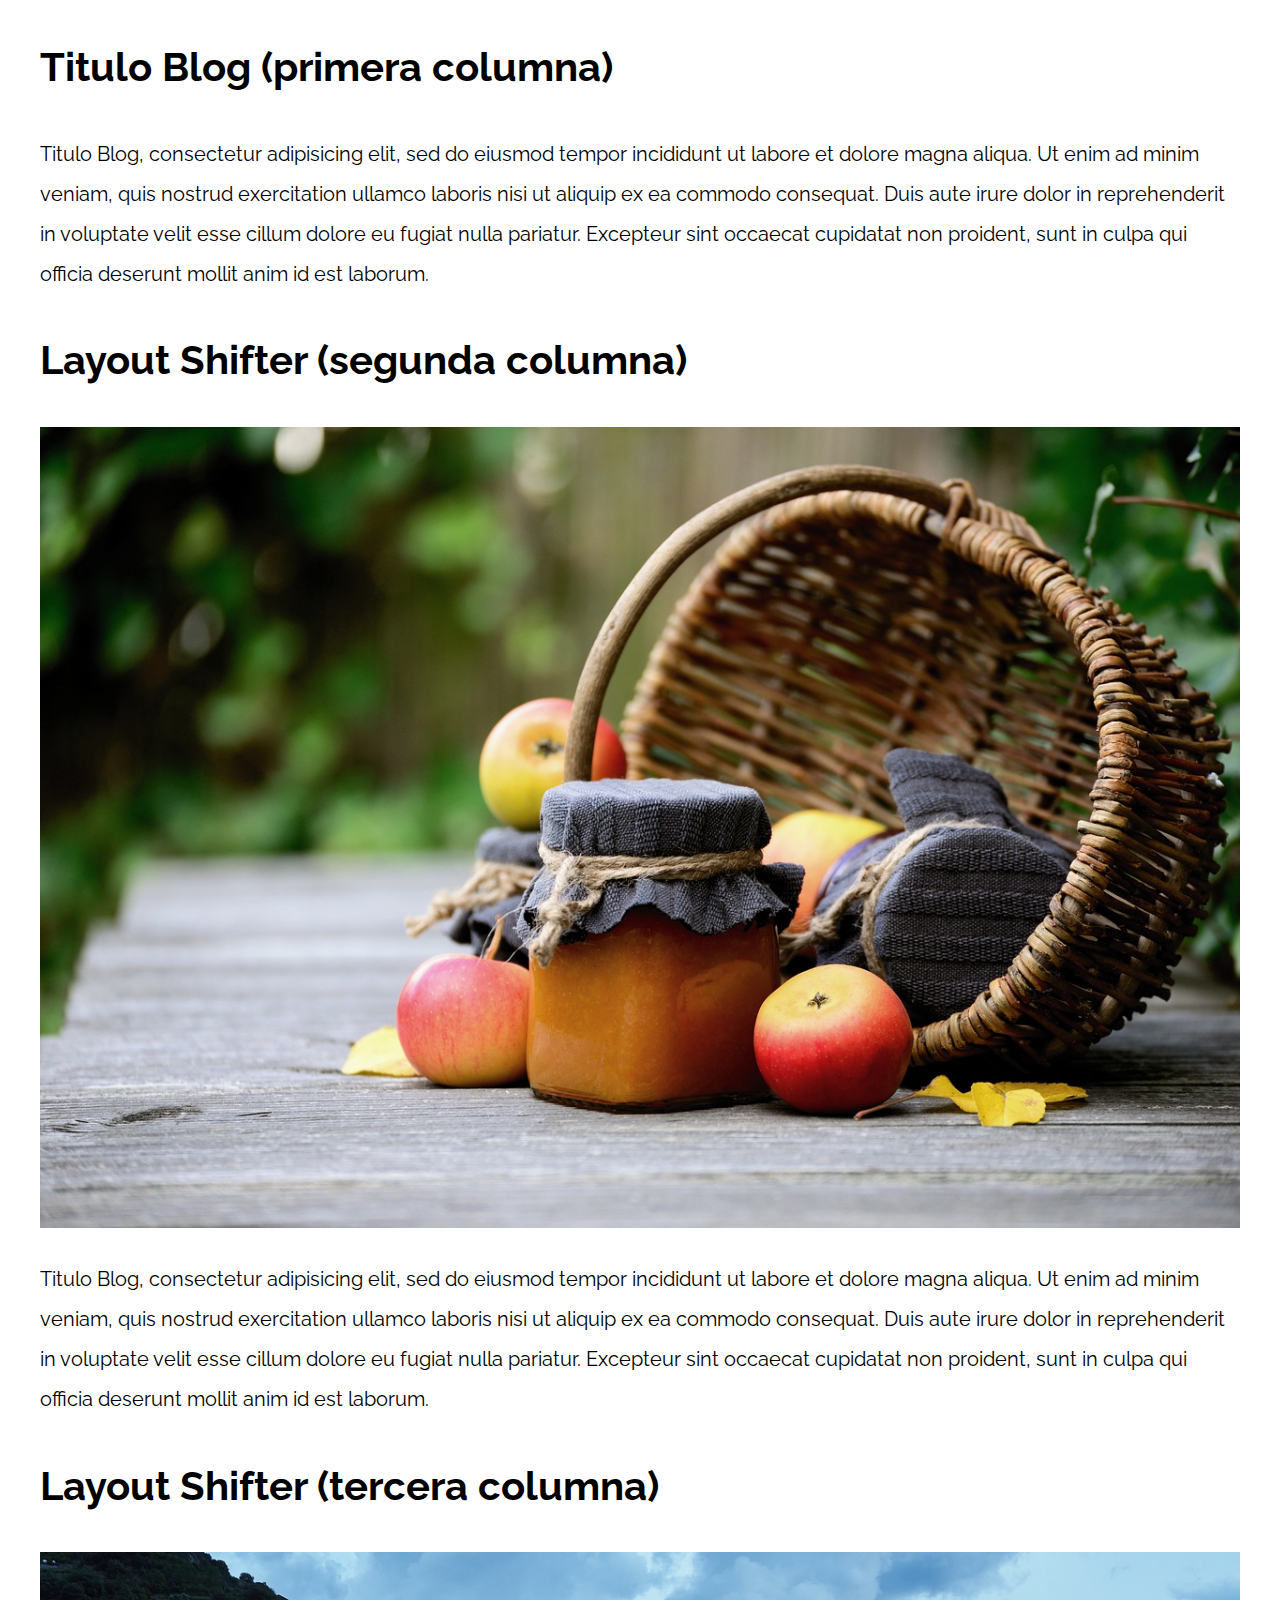
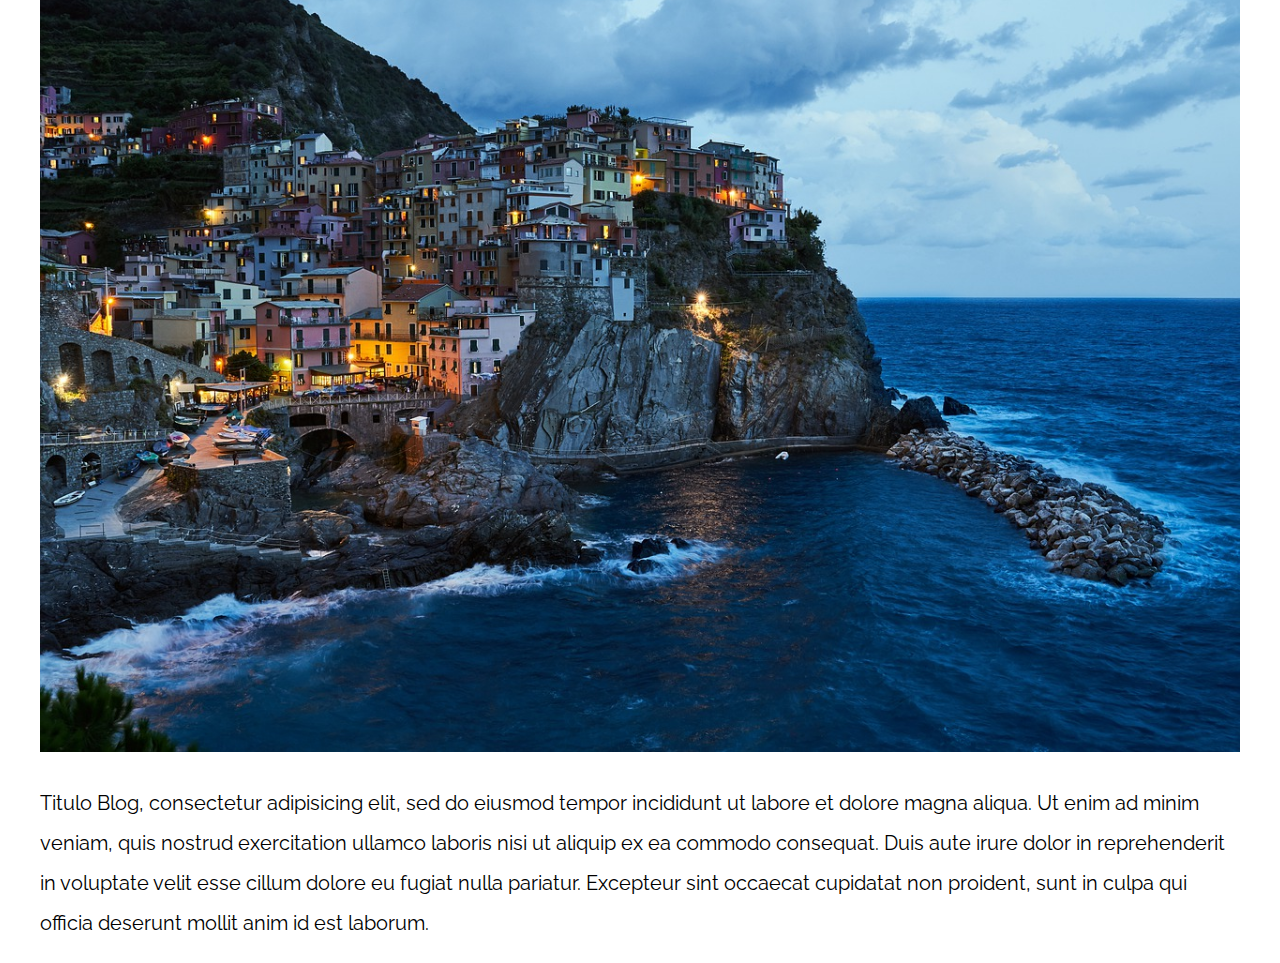
<file: 11-layout_shifter_css_grid/index.html>
<!DOCTYPE html>
<html>

<head>
    <meta charset="utf-8">
    <title>Patrones Responsive Web Design</title>
    <link rel="stylesheet" href="https://necolas.github.io/normalize.css/8.0.1/normalize.css">
    <link href="https://fonts.googleapis.com/css?family=Raleway:400,700,900" rel="stylesheet">
    <link rel="stylesheet" href="css/styles.css">
    <meta name="viewport" content="width=device-width, initial-scale=1">
</head>

<body>

    <div class="contenedor">
        <aside>
            <h1>Titulo Blog (primera columna)</h1>
            <p>
                Titulo Blog, consectetur adipisicing elit, sed do eiusmod tempor incididunt ut labore et dolore magna aliqua. Ut enim ad minim veniam, quis nostrud exercitation ullamco laboris nisi ut aliquip ex ea commodo consequat. Duis aute irure dolor in reprehenderit
                in voluptate velit esse cillum dolore eu fugiat nulla pariatur. Excepteur sint occaecat cupidatat non proident, sunt in culpa qui officia deserunt mollit anim id est laborum.
            </p>
        </aside>

        <main>
            <article class="entrada-blog">
                <h1>Layout Shifter (segunda columna)</h1>
                <img src="img/imagen1.jpg">
                <p>
                    Titulo Blog, consectetur adipisicing elit, sed do eiusmod tempor incididunt ut labore et dolore magna aliqua. Ut enim ad minim veniam, quis nostrud exercitation ullamco laboris nisi ut aliquip ex ea commodo consequat. Duis aute irure dolor in reprehenderit
                    in voluptate velit esse cillum dolore eu fugiat nulla pariatur. Excepteur sint occaecat cupidatat non proident, sunt in culpa qui officia deserunt mollit anim id est laborum.
                </p>
            </article>

            <article class="entrada-blog">
                <h1>Layout Shifter (tercera columna)</h1>
                <img src="img/imagen2.jpg">
                <p>
                    Titulo Blog, consectetur adipisicing elit, sed do eiusmod tempor incididunt ut labore et dolore magna aliqua. Ut enim ad minim veniam, quis nostrud exercitation ullamco laboris nisi ut aliquip ex ea commodo consequat. Duis aute irure dolor in reprehenderit
                    in voluptate velit esse cillum dolore eu fugiat nulla pariatur. Excepteur sint occaecat cupidatat non proident, sunt in culpa qui officia deserunt mollit anim id est laborum.
                </p>
            </article>
        </main>
    </div>

</body>

</html>
</file>
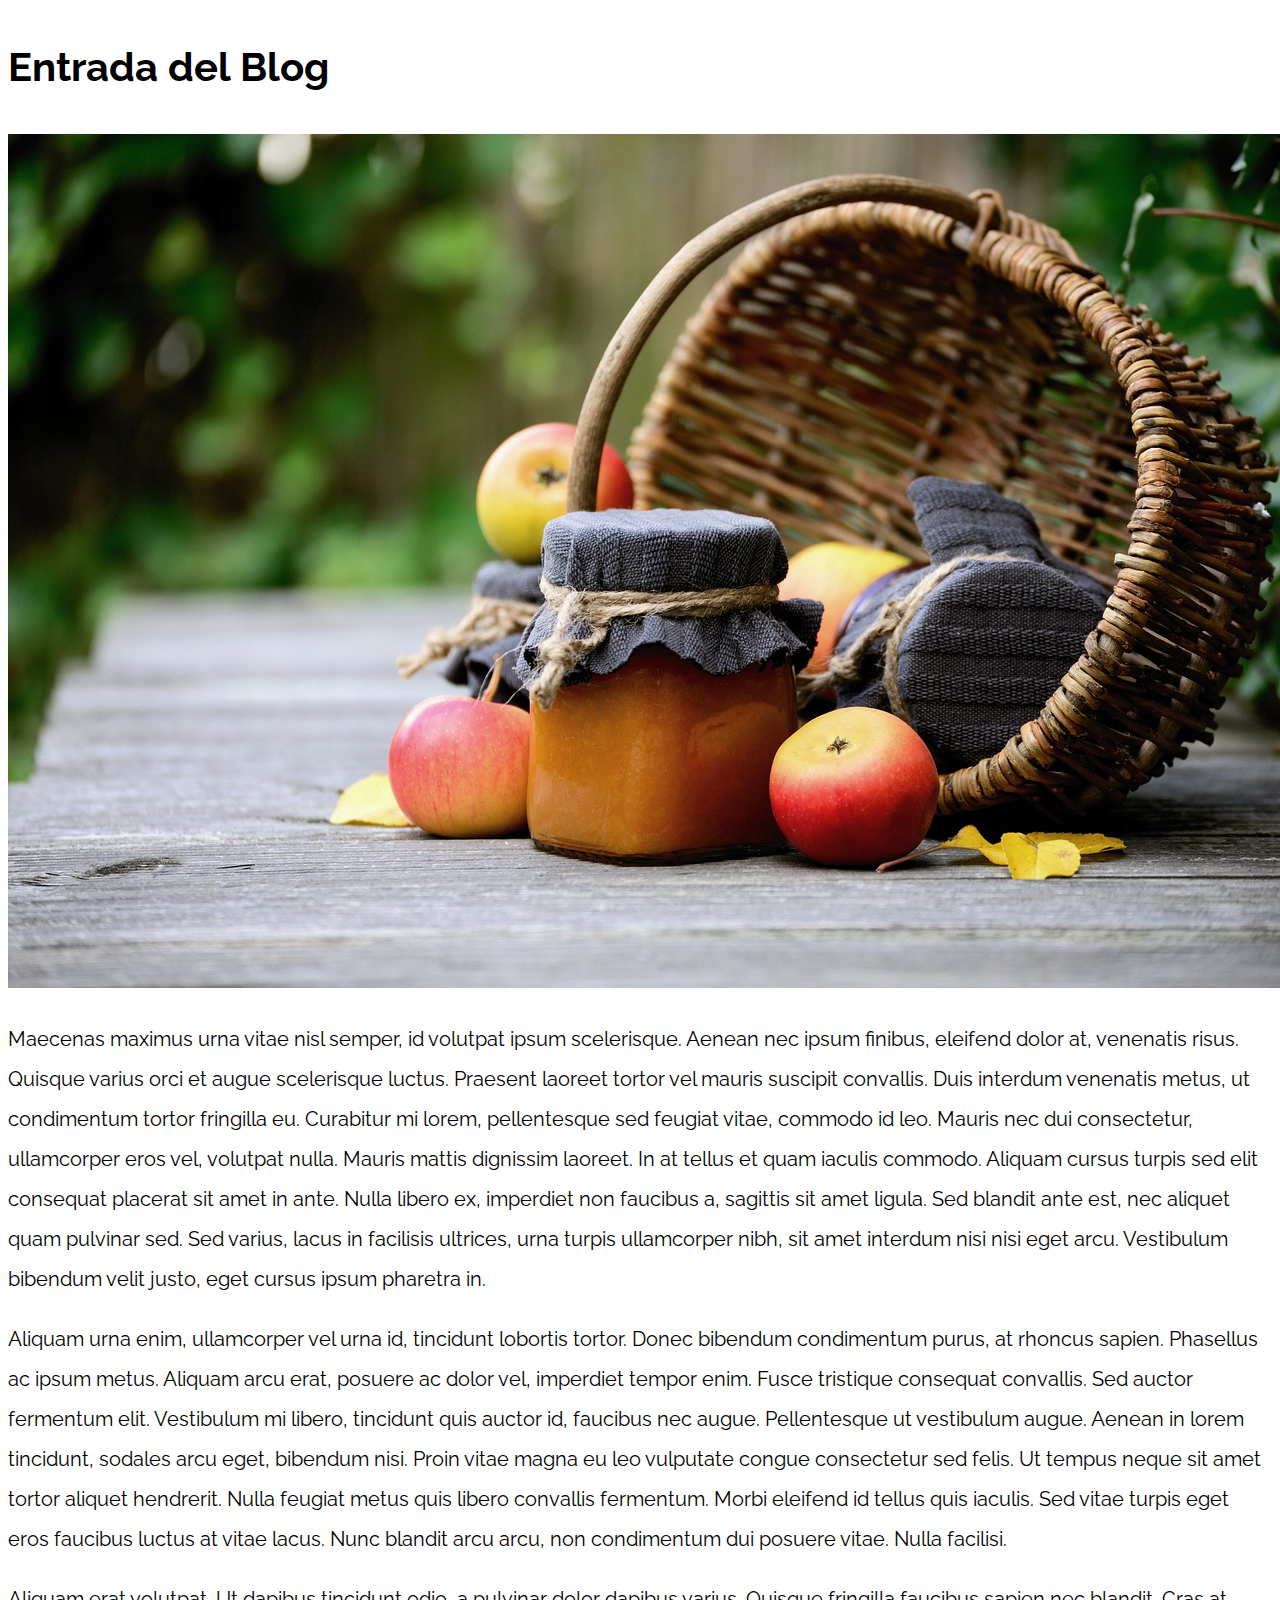
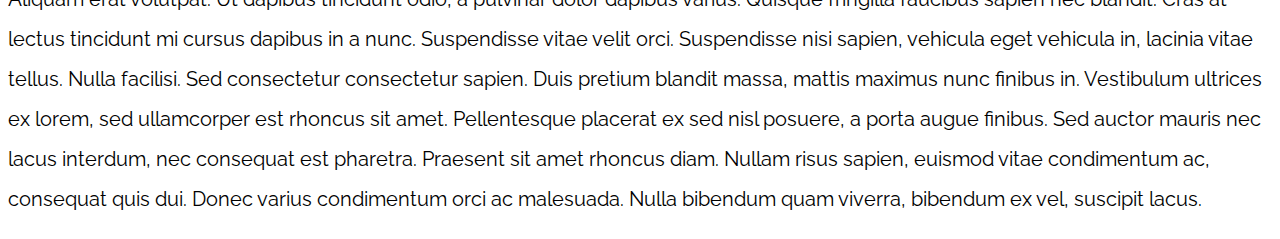
<file: 13-mostly_fluid/index.html>
<!DOCTYPE html>
<html>

<head>
    <meta charset="utf-8">
    <title>Patrones Responsive Web Design</title>
    <link rel="stylesheet" href="https://necolas.github.io/normalize.css/8.0.1/normalize.css">
    <link href="https://fonts.googleapis.com/css?family=Raleway:400,700,900" rel="stylesheet">
    <link rel="stylesheet" href="css/styles.css">
    <meta name="viewport" content="width=device-width, initial-scale=1">
</head>

<body>

    <div class="contenedor">
        <article class="entrada-blog">
            <h1>Entrada del Blog</h1>
            <img src="img/imagen1.jpg">

            <p>Maecenas maximus urna vitae nisl semper, id volutpat ipsum scelerisque. Aenean nec ipsum finibus, eleifend dolor at, venenatis risus. Quisque varius orci et augue scelerisque luctus. Praesent laoreet tortor vel mauris suscipit convallis. Duis
                interdum venenatis metus, ut condimentum tortor fringilla eu. Curabitur mi lorem, pellentesque sed feugiat vitae, commodo id leo. Mauris nec dui consectetur, ullamcorper eros vel, volutpat nulla. Mauris mattis dignissim laoreet. In at
                tellus et quam iaculis commodo. Aliquam cursus turpis sed elit consequat placerat sit amet in ante. Nulla libero ex, imperdiet non faucibus a, sagittis sit amet ligula. Sed blandit ante est, nec aliquet quam pulvinar sed. Sed varius, lacus
                in facilisis ultrices, urna turpis ullamcorper nibh, sit amet interdum nisi nisi eget arcu. Vestibulum bibendum velit justo, eget cursus ipsum pharetra in.</p>

            <p>Aliquam urna enim, ullamcorper vel urna id, tincidunt lobortis tortor. Donec bibendum condimentum purus, at rhoncus sapien. Phasellus ac ipsum metus. Aliquam arcu erat, posuere ac dolor vel, imperdiet tempor enim. Fusce tristique consequat
                convallis. Sed auctor fermentum elit. Vestibulum mi libero, tincidunt quis auctor id, faucibus nec augue. Pellentesque ut vestibulum augue. Aenean in lorem tincidunt, sodales arcu eget, bibendum nisi. Proin vitae magna eu leo vulputate
                congue consectetur sed felis. Ut tempus neque sit amet tortor aliquet hendrerit. Nulla feugiat metus quis libero convallis fermentum. Morbi eleifend id tellus quis iaculis. Sed vitae turpis eget eros faucibus luctus at vitae lacus. Nunc
                blandit arcu arcu, non condimentum dui posuere vitae. Nulla facilisi.</p>

            <p>Aliquam erat volutpat. Ut dapibus tincidunt odio, a pulvinar dolor dapibus varius. Quisque fringilla faucibus sapien nec blandit. Cras at lectus tincidunt mi cursus dapibus in a nunc. Suspendisse vitae velit orci. Suspendisse nisi sapien,
                vehicula eget vehicula in, lacinia vitae tellus. Nulla facilisi. Sed consectetur consectetur sapien. Duis pretium blandit massa, mattis maximus nunc finibus in. Vestibulum ultrices ex lorem, sed ullamcorper est rhoncus sit amet. Pellentesque
                placerat ex sed nisl posuere, a porta augue finibus. Sed auctor mauris nec lacus interdum, nec consequat est pharetra. Praesent sit amet rhoncus diam. Nullam risus sapien, euismod vitae condimentum ac, consequat quis dui. Donec varius
                condimentum orci ac malesuada. Nulla bibendum quam viverra, bibendum ex vel, suscipit lacus.</p>
        </article>

    </div>

</body>

</html>
</file>
<file: 01-2columnas_iguales_css_grid/css/styles.css>
html {
    box-sizing: border-box;
    font-size: 62.5%;
}

*,
*:before,
*:after {
    box-sizing: inherit;
}

body {
    font-family: 'Raleway', sans-serif;
    font-size: 1.6rem;
}

img {
    max-width: 100%;
}

h1 {
    font-size: 4rem;
}

.contenedor {
    max-width: 1200px;
    width: 95%;
    margin: 0 auto;
}

.entrada-blog a {
    display: inline-block;
    background-color: #2196F3;
    color: white;
    padding: 10px 20px;
    text-decoration: none;
    font-weight: bold;
    text-transform: uppercase;
}


/** CODIGO AQUI **/

@media (min-width: 768px) {
    .dos-col {
        display: grid;
        /* grid-template-columns: 50% 50%; */
        /* grid-template-columns: repeat(2, 50%); */
        grid-template-columns: 1fr 1fr;
        grid-template-columns: repeat(2, 1fr);
        column-gap: 2rem;
    }
}
</file>
<file: 02-2columnas_iguales_flexbox/css/styles.css>
html {
    box-sizing: border-box;
    font-size: 62.5%;
}

*,
*:before,
*:after {
    box-sizing: inherit;
}

body {
    font-family: 'Raleway', sans-serif;
    font-size: 1.6rem;
}

img {
    max-width: 100%;
}

h1 {
    font-size: 4rem;
}

.contenedor {
    max-width: 1200px;
    width: 95%;
    margin: 0 auto;
}

.entrada-blog a {
    display: inline-block;
    background-color: #2196F3;
    color: white;
    padding: 10px 20px;
    text-decoration: none;
    font-weight: bold;
    text-transform: uppercase;
}


/** CODIGO AQUI **/

@media (min-width: 768px) {
    .dos-col {
        display: flex;
        justify-content: space-between;
        /* gap: 2rem; */
    }
    .entrada-blog {
        flex: 0 0 calc(50% - 1rem);
    }
}
</file>
<file: 03-3columnas_iguales_css_grid/css/styles.css>
html {
    box-sizing: border-box;
    font-size: 62.5%;
}

*,
*:before,
*:after {
    box-sizing: inherit;
}

body {
    font-family: 'Raleway', sans-serif;
    font-size: 1.6rem;
}

img {
    max-width: 100%;
}

h1 {
    font-size: 4rem;
}

.contenedor {
    max-width: 1200px;
    width: 95%;
    margin: 0 auto;
}

.entrada-blog a {
    display: inline-block;
    background-color: #2196F3;
    color: white;
    padding: 10px 20px;
    text-decoration: none;
    font-weight: bold;
    text-transform: uppercase;
}


/** CODIGO AQUI **/

@media (min-width: 768px) {
    .tres-cols {
        display: grid;
        grid-template-columns: repeat(3, 1fr);
        column-gap: 2rem;
    }
}
</file>
<file: 04-3columnas_iguales_flexbox/css/styles.css>
html {
    box-sizing: border-box;
    font-size: 62.5%;
}

*,
*:before,
*:after {
    box-sizing: inherit;
}

body {
    font-family: 'Raleway', sans-serif;
    font-size: 1.6rem;
}

img {
    max-width: 100%;
}

h1 {
    font-size: 4rem;
}

.contenedor {
    max-width: 1200px;
    width: 95%;
    margin: 0 auto;
}

.entrada-blog a {
    display: inline-block;
    background-color: #2196F3;
    color: white;
    padding: 10px 20px;
    text-decoration: none;
    font-weight: bold;
    text-transform: uppercase;
}


/** CODIGO AQUI **/

@media (min-width: 768px) {
    .tres-col {
        display: flex;
        justify-content: space-between;
    }
    .entrada-blog {
        flex: 0 0 calc(33.3% - 1rem);
    }
}
</file>
<file: 05-3columnas_css_grid/css/styles.css>
html {
    box-sizing: border-box;
    font-size: 62.5%;
}

*,
*:before,
*:after {
    box-sizing: inherit;
}

body {
    font-family: 'Raleway', sans-serif;
    font-size: 1.6rem;
    line-height: 2;
}

img {
    max-width: 100%;
}

h1 {
    font-size: 4rem;
}

h2 {
    font-size: 3.2rem;
}

.contenedor {
    max-width: 1200px;
    width: 95%;
    margin: 0 auto;
}

p {
    font-size: 2rem;
}

.entrada-blog a {
    display: inline-block;
    background-color: #2196F3;
    color: white;
    padding: 10px 20px;
    text-decoration: none;
    font-weight: bold;
    text-transform: uppercase;
}


/** CODIGO AQUI **/

@media (min-width: 768px) {
    .contenedor-grid {
        display: grid;
        grid-template-areas: "izquierda contenido derecha";
        grid-template-columns: 1fr 3fr 1fr;
        grid-auto-flow: column;
        column-gap: 2rem;
    }
    .contenido-principal {
        grid-area: contenido;
    }
    .sidebar-1 {
        grid-area: izquierda;
    }
    .sidebar-2 {
        grid-area: derecha;
    }
}
</file>
<file: 06-3columnas_flexbox/css/styles.css>
html {
    box-sizing: border-box;
    font-size: 62.5%;
}

*,
*:before,
*:after {
    box-sizing: inherit;
}

body {
    font-family: 'Raleway', sans-serif;
    font-size: 1.6rem;
    line-height: 2;
}

img {
    max-width: 100%;
}

h1 {
    font-size: 4rem;
}

h2 {
    font-size: 3.2rem;
}

p {
    font-size: 2rem;
}

.contenedor {
    max-width: 1200px;
    width: 95%;
    margin: 0 auto;
}

.entrada-blog a {
    display: inline-block;
    background-color: #2196F3;
    color: white;
    padding: 10px 20px;
    text-decoration: none;
    font-weight: bold;
    text-transform: uppercase;
}


/** CODIGO AQUI **/

@media (min-width: 768px) {
    .contenedor-flex {
        display: flex;
        justify-content: space-between;
    }
    .contenido-principal {
        flex-basis: calc(60% - 1rem);
    }
    .sidebar {
        flex-basis: calc(20% - 1rem);
    }
    .aside-1 {
        order: -1;
    }
}
</file>
<file: 07-column_drop_css_grid/css/styles.css>
html {
    box-sizing: border-box;
    font-size: 62.5%;
}

*,
*:before,
*:after {
    box-sizing: inherit;
}

body {
    font-family: 'Raleway', sans-serif;
    font-size: 1.6rem;
    line-height: 2;
}

img {
    max-width: 100%;
}

h1 {
    font-size: 4rem;
}

h2 {
    font-size: 3.2rem;
}

p {
    font-size: 2rem;
}

.contenedor {
    max-width: 1200px;
    width: 95%;
    margin: 0 auto;
}

.entrada-blog a {
    display: inline-block;
    background-color: #2196F3;
    color: white;
    padding: 10px 20px;
    text-decoration: none;
    font-weight: bold;
    text-transform: uppercase;
}



/** CODIGO AQUI **/
</file>
<file: 09-con_sidebar_css_grid/css/styles.css>
html {
    box-sizing: border-box;
    font-size: 62.5%;
}

*,
*:before,
*:after {
    box-sizing: inherit;
}

body {
    font-family: 'Raleway', sans-serif;
    font-size: 1.6rem;
    line-height: 2;
}

img {
    max-width: 100%;
}

h1 {
    font-size: 4rem;
}

h2 {
    font-size: 3.2rem;
}

p {
    font-size: 2rem;
}

.contenedor {
    max-width: 1200px;
    width: 95%;
    margin: 0 auto;
}

.entrada-blog a {
    display: inline-block;
    background-color: #2196F3;
    color: white;
    padding: 10px 20px;
    text-decoration: none;
    font-weight: bold;
    text-transform: uppercase;
}

/** CODIGO AQUI **/
</file>
<file: 11-layout_shifter_css_grid/css/styles.css>
html {
    box-sizing: border-box;
    font-size: 62.5%;
}

*,
*:before,
*:after {
    box-sizing: inherit;
}

body {
    font-family: 'Raleway', sans-serif;
    font-size: 1.6rem;
    line-height: 2;
}

img {
    max-width: 100%;
}

h1 {
    font-size: 4rem;
}

h2 {
    font-size: 3.2rem;
}

p {
    font-size: 2rem;
}

.contenedor {
    max-width: 1200px;
    width: 95%;
    margin: 0 auto;
}

.entrada-blog a {
    display: inline-block;
    background-color: #2196F3;
    color: white;
    padding: 10px 20px;
    text-decoration: none;
    font-weight: bold;
    text-transform: uppercase;
}


/** CODIGO AQUI **/
</file>
<file: 13-mostly_fluid/css/styles.css>
html {
    box-sizing: border-box;
    font-size: 62.5%;
}

*,
*:before,
*:after {
    box-sizing: inherit;
}

body {
    font-family: 'Raleway', sans-serif;
    font-size: 1.6rem;
    line-height: 2;
}
h1 {
    font-size: 4rem;
}

h2 {
    font-size: 3.2rem;
}

p {
    font-size: 2rem;
}

.entrada-blog a {
    display: inline-block;
    background-color: #2196F3;
    color: white;
    padding: 10px 20px;
    text-decoration: none;
    font-weight: bold;
    text-transform: uppercase;
}

/** CODIGO AQUI **/
</file>
